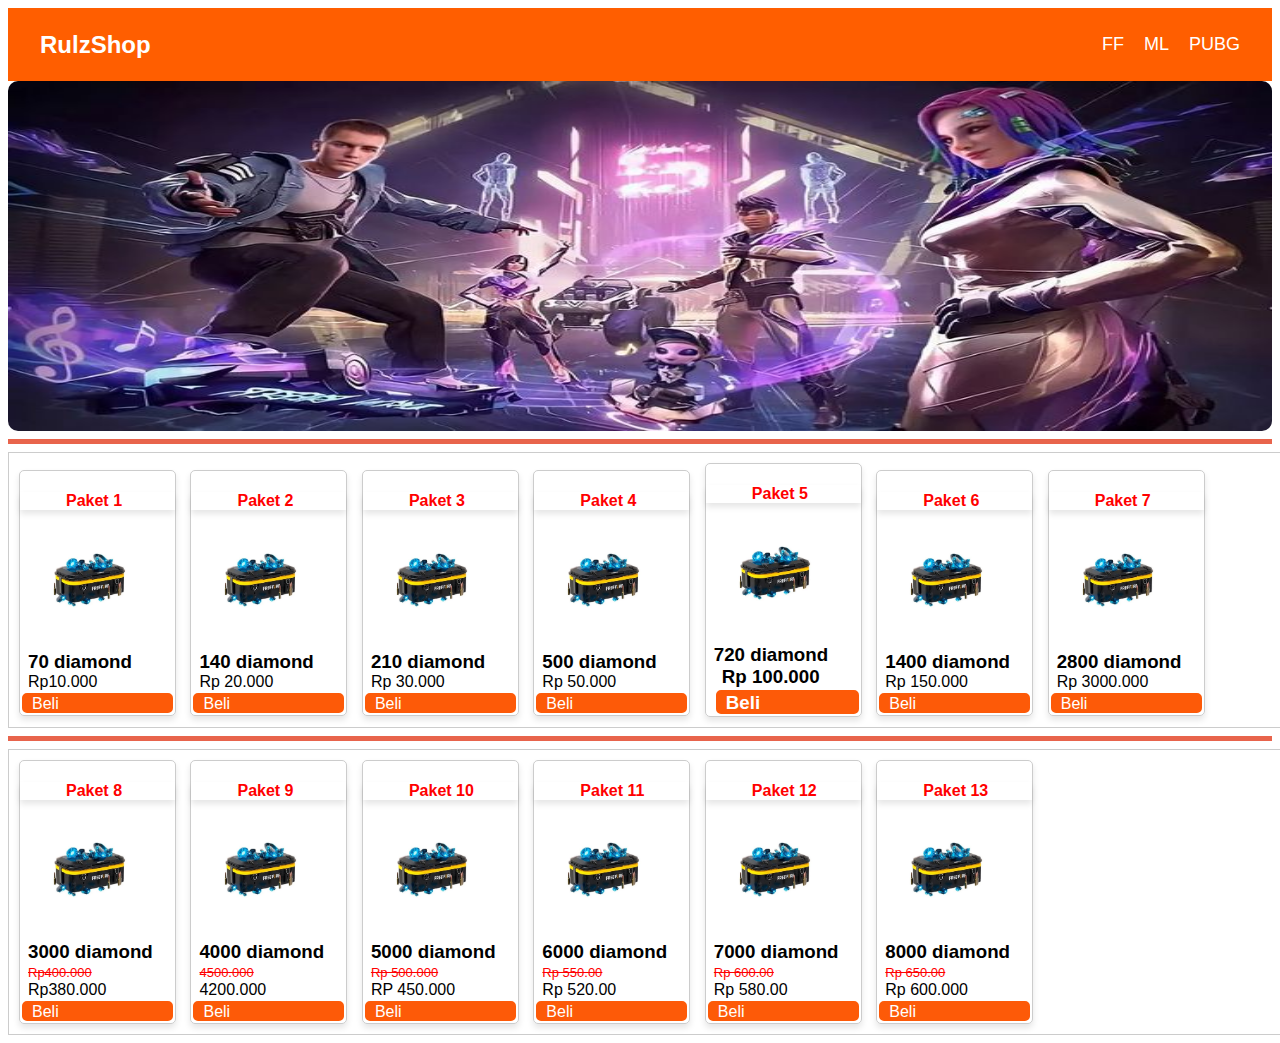
<file: ff.html>
<!DOCTYPE html>
<ht lang="en">
<head>
    <meta charset="UTF-8">
    <meta name="viewport" content="width=device-width, initial-scale=1.0">
    <title>Document</title>
    <link rel="stylesheet" href="css/ff.css">
</head>
<body>
    <header>
        <nav class="navbar">
            <div class="logo">
                <h1>RulzShop</h1>
            </div>
            <ul class="nav-links">
                <li><a href="ff.html">FF</a></li>
                <li><a href="mlbb.html">ML</a></li>
                <li><a href="pubg.html">PUBG</a></li>
            </ul>
        </nav>
    </header>
    <div class="slider-container">
        <div class="slider">
          <img src="asset/bg1.jpeg" alt="Gambar 1">
          <img src="asset/bg2.jpeg" alt="Gambar 2">
          <img src="asset/bg3.jpeg" alt="Gambar 3">
        </div>
      </div> 
      <hr class="horizontal-line">
      <div class="halaman1">
        <div class="card-container">
            <div class="card">
                <h4>Paket 1</h4>
                <img src="asset/dm1.jpeg" alt="Gambar 1">
                <h3>70 diamond</h3>
                <p>Rp10.000</p>
                <a href="form.html">Beli</a>
            </div>
            <div class="card">
                <h4>Paket 2</h4>
                <img src="asset/dm1.jpeg" alt="Gambar 2">
                <h3>140 diamond</h3>
                <p>Rp 20.000</p>
                <a href="form.html">Beli</a>
            </div>
            <div class="card">
                <h4>Paket 3</h4>
                <img src="asset/dm1.jpeg" alt="Gambar 2">
                <h3>210 diamond</h3>
                <p>Rp 30.000</p>
                <a href="form.html">Beli</a>
    
            </div>
            <div class="card">
                <h4>Paket 4</h4>
                <img src="asset/dm1.jpeg" alt="Gambar 2">
                <h3>500 diamond</h3>
                <p>Rp 50.000</p>
                <a href="form.html">Beli</a>
    
            </div>
            <div class="card">
                <h4>Paket 5</h4>
                <img src="asset/dm1.jpeg" alt="Gambar 2">
                <h3>720 diamond</h>
                <p>Rp 100.000</p>
                <a href="form.html">Beli</a>
    
            </div>
            <div class="card">
                <h4>Paket 6</h4>
                <img src="asset/dm1.jpeg" alt="Gambar 2">
                <h3>1400 diamond</h3>
                <p>Rp 150.000</p>
                <a href="form.html">Beli</a>
    
            </div>
            <div class="card">
                <h4>Paket 7</h4>
                <img src="asset/dm1.jpeg" alt="Gambar 2">
                <h3>2800 diamond</h3>
                <p>Rp 3000.000</p>
                <a href="form.html">Beli</a>
    
            </div>
        </div>
      </div>
      <hr class="horizontal-line1">
     <div class="halaman2">
        <div class="card-container">
            <div class="card">
                <h4>Paket 8</h4>
                <img src="asset/dm1.jpeg" alt="Gambar 1">
                <h3>3000 diamond</h3>
                <p1>Rp400.000</p1>
                <p>Rp380.000</p>
                <a href="form.html">Beli</a>
            </div>
            <div class="card">
                <h4>Paket 9</h4>
                <img src="asset/dm1.jpeg" alt="Gambar 2">
                <h3>4000 diamond</h3>
                <p1>4500.000</p1>
                <p>4200.000</p>
                <a href="form.html">Beli</a>
            </div>
            <div class="card">
                <h4>Paket 10</h4>
                <img src="asset/dm1.jpeg" alt="Gambar 2">
                <h3>5000 diamond</h3>
                <p1>Rp 500.000</p1>
                <p>RP 450.000</p>
                <a href="form.html">Beli</a>

            </div>
            <div class="card">
                <h4>Paket 11</h4>
                <img src="asset/dm1.jpeg" alt="Gambar 2">
                <h3>6000 diamond</h3>
                <p1>Rp 550.00</p1>
                <P>Rp 520.00</P>
                <a href="form.html">Beli</a>
            </div>
             <div class="card">
                <h4>Paket 12</h4>
                <img src="asset/dm1.jpeg" alt="Gambar 2">
                <h3>7000 diamond</h3>
                <p1>Rp 600.00</p1>
                <P>Rp 580.00</P>
                <a href="form.html">Beli</a>
            </div>
             <div class="card">
                <h4>Paket 13</h4>
                <img src="asset/dm1.jpeg" alt="Gambar 2">
                <h3>8000 diamond</h3>
                <p1>Rp 650.00</p1>
                <P>Rp 600.000</P>
                <a href="form.html">Beli</a>
            </div>
        </div>
      </div>  
    <script>
        const slider = document.querySelector('.slider');
let slideIndex = 0;

function slideImage() {
  slideIndex++;
  if (slideIndex === slider.children.length) {
    slideIndex = 0;
  }
  const transformValue = `translateX(-${slideIndex * 100}%)`;
  slider.style.transform = transformValue;
}
setInterval(slideImage, 5000);

    </script>
</body>
</html>
</file>
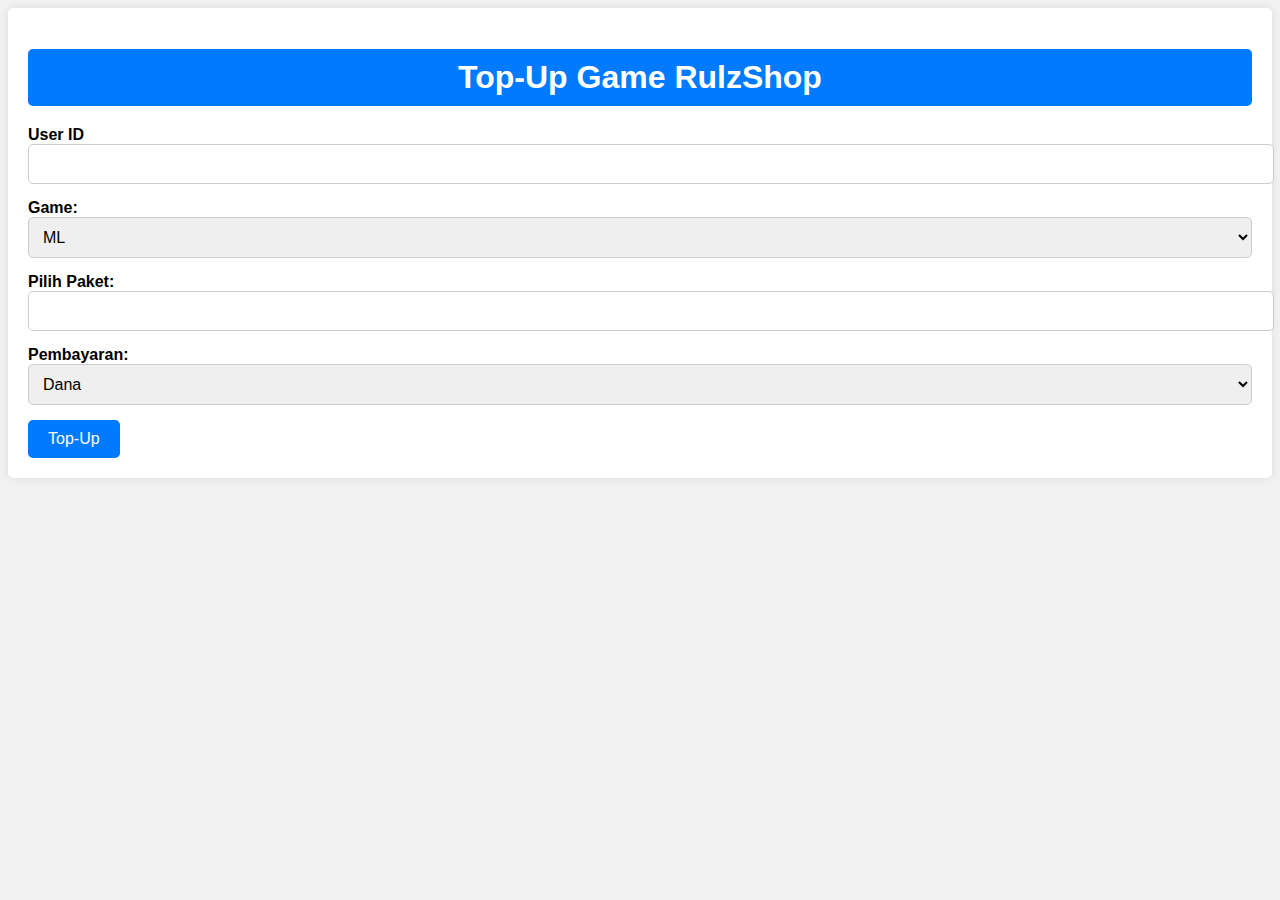
<file: form.html>
<!DOCTYPE html>
<html>

<head>
    <title>Top-Up Game</title>
    <link rel="stylesheet" type="text/css" href="css/form.css">
</head>

<body>
    <div class="container">
        <h1>Top-Up Game RulzShop</h1>
        <form id="topup-form">
            <div class="form-group">
                <label for="username">User ID</label>
                <input type="number" id="username" name="username" required>
            </div>
            <div class="form-group">
                <label for="game">Game:</label>
                <select id="game" name="game" required>
                    <option value="ML">ML</option>
                    <option value="FF">FF</option>
                    <option value="PUBG">PUBG</option>
                </select>
            </div>
            <div class="form-group">
                <label for="amount">Pilih Paket:</label>
                <input type="number" id="amount" name="amount" required>
            </div>
            <div class="form-group">
                <label for="payment">Pembayaran:</label>
                <select id="payment" name="payment" required>
                    <option value="Dana">Dana</option>
                    <option value="GoPay">GoPay</option>
                    <option value="Pulsa">Pulsa</option>
                </select>
            </div>
            <button type="button" class="topup-button" id="topup-button">Top-Up</button>
        </form>
    </div>

    <script>
        document.addEventListener("DOMContentLoaded", function () {
            const topupForm = document.getElementById("topup-form");
            const topupButton = document.getElementById("topup-button");

            topupButton.addEventListener("click", function () {
                const username = document.getElementById("username").value;
                const game = document.getElementById("game").value;
                const amount = document.getElementById("amount").value;
                const payment = document.getElementById("payment").value;

                const alertMessage = `Pembayaran Suksess!!!\n\nUser ID: ${username}\nGame: ${game}\nPaket: ${amount}\nPembayaran: ${payment}\n\nThank You :)`;
                alert(alertMessage);
            });
        });
    </script>
</body>

</html>
</file>
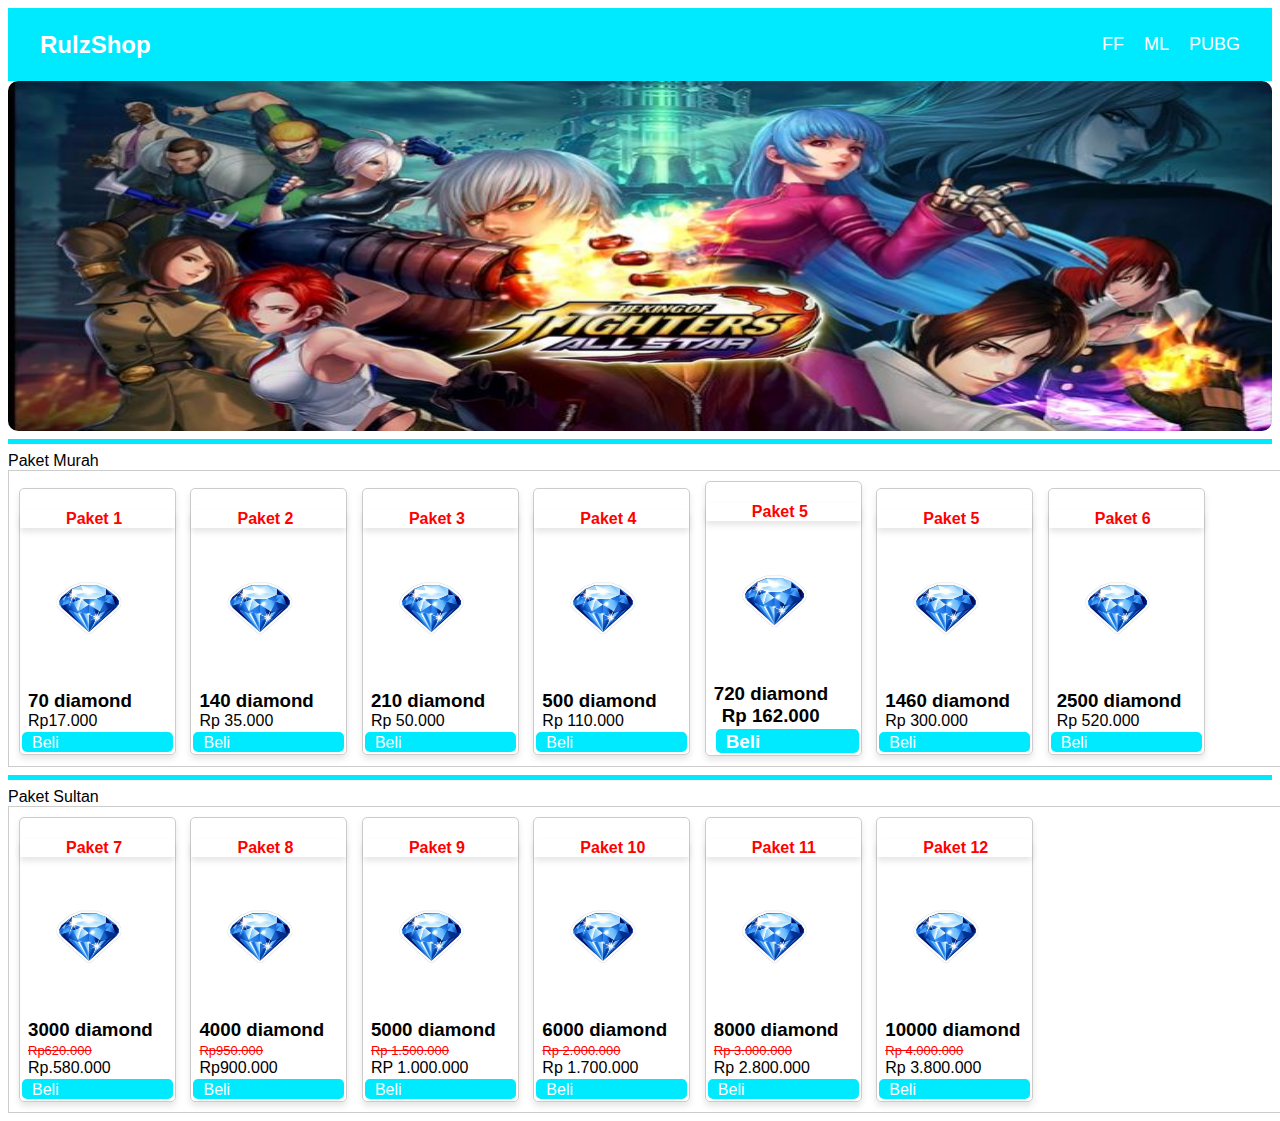
<file: mlbb.html>
<!DOCTYPE html>
<ht lang="en">
<head>
    <meta charset="UTF-8">
    <meta name="viewport" content="width=device-width, initial-scale=1.0">
    <title>Document</title>
    <link rel="stylesheet" href="css/mlbb.css">
</head>
<body>
    <header>
        <nav class="navbar">
            <div class="logo">
                <h1>RulzShop</h1>
            </div>
            <ul class="nav-links">
                <li><a href="ff.html">FF</a></li>
                <li><a href="mlbb.html">ML</a></li>
                <li><a href="pubg.html">PUBG</a></li>
            </ul>
        </nav>
    </header>
    <div class="slider-container">
        <div class="slider">
          <img src="asset/ml.jpeg" alt="Gambar 1">
          <img src="asset/Zodiac.jpeg" alt="Gambar 2">
          <img src="asset/mlbg3.jpeg" alt="Gambar 3">
        </div>
      </div> 
      <hr class="horizontal-line">
      <span class="text-in-line">Paket Murah</span>
      <div class="halaman1">
        <div class="card-container">
            <div class="card">
                <h4>Paket 1</h4>
                <img src="asset/dmml.jpg" alt="Gambar 1">
                <h3>70 diamond</h3>
                <p>Rp17.000</p>
                <a href="form.html">Beli</a>
            </div>
            <div class="card">
                <h4>Paket 2</h4>
                <img src="asset/dmml.jpg" alt="Gambar 2">
                <h3>140 diamond</h3>
                <p>Rp 35.000</p>
                <a href="form.html">Beli</a>
            </div>
            <div class="card">
                <h4>Paket 3</h4>
                <img src="asset/dmml.jpg" alt="Gambar 2">
                <h3>210 diamond</h3>
                <p>Rp 50.000</p>
                <a href="form.html">Beli</a>
    
            </div>
            <div class="card">
                <h4>Paket 4</h4>
                <img src="asset/dmml.jpg" alt="Gambar 2">
                <h3>500 diamond</h3>
                <p>Rp 110.000</p>
                <a href="form.html">Beli</a>
    
            </div>
            <div class="card">
                <h4>Paket 5</h4>
                <img src="asset/dmml.jpg" alt="Gambar 2">
                <h3>720 diamond</h>
                <p>Rp 162.000</p>
                <a href="form.html">Beli</a>
    
            </div>
            <div class="card">
                <h4>Paket 5</h4>
                <img src="asset/dmml.jpg" alt="Gambar 2">
                <h3>1460 diamond</h3>
                <p>Rp 300.000</p>
                <a href="form.html">Beli</a>
    
            </div>
            <div class="card">
                <h4>Paket 6</h4>
                <img src="asset/dmml.jpg" alt="Gambar 2">
                <h3>2500 diamond</h3>
                <p>Rp 520.000</p>
                <a href="form.html">Beli</a>
    
            </div>
        </div>
      </div>  
      <hr class="horizontal-line1">
      <span class="text-in-line1">Paket Sultan</span>  
      <div class="halaman2">
        <div class="card-container">
            <div class="card">
                <h4>Paket 7</h4>
                <img src="asset/dmml.jpg" alt="Gambar 1">
                <h3>3000 diamond</h3>
                <p1>Rp620.000</p1>
                <p>Rp.580.000</p>
                <a href="form.html">Beli</a>
            </div>
            <div class="card">
                <h4>Paket 8</h4>
                <img src="asset/dmml.jpg" alt="Gambar 2">
                <h3>4000 diamond</h3>
                <p1>Rp950.000</p1>
                <p>Rp900.000</p>
                <a href="form.html">Beli</a>
            </div>
            <div class="card">
                <h4>Paket 9</h4>
                <img src="asset/dmml.jpg" alt="Gambar 2">
                <h3>5000 diamond</h3>
                <p1>Rp 1.500.000</p1>
                <p>RP 1.000.000</p>
                <a href="form.html">Beli</a>
    
            </div>
            <div class="card">
                <h4>Paket 10</h4>
                <img src="asset/dmml.jpg" alt="Gambar 2">
                <h3>6000 diamond</h3>
                <p1>Rp 2.000.000</p1>
                <P>Rp 1.700.000</P>
                <a href="form.html">Beli</a>
    
            </div>
            <div class="card">
                <h4>Paket 11</h4>
                <img src="asset/dmml.jpg" alt="Gambar 2">
                <h3>8000 diamond</h3>
                <p1>Rp 3.000.000</p1>
                <p>Rp 2.800.000</p>
                <a href="form.html">Beli</a>
    
            </div>
            <div class="card">
                <h4>Paket 12</h4>
                <img src="asset/dmml.jpg" alt="Gambar 2">
                <h3>10000 diamond</h3>
                <p1>Rp 4.000.000</p1>
                <p>Rp 3.800.000</p>
                <a href="form.html">Beli</a>
            </div>
        </div>
      </div>  
    <script>
        const slider = document.querySelector('.slider');
let slideIndex = 0;

function slideImage() {
  slideIndex++;
  if (slideIndex === slider.children.length) {
    slideIndex = 0;
  }
  const transformValue = `translateX(-${slideIndex * 100}%)`;
  slider.style.transform = transformValue;
}

setInterval(slideImage, 3000);

    </script>
</body>
</html>
</file>
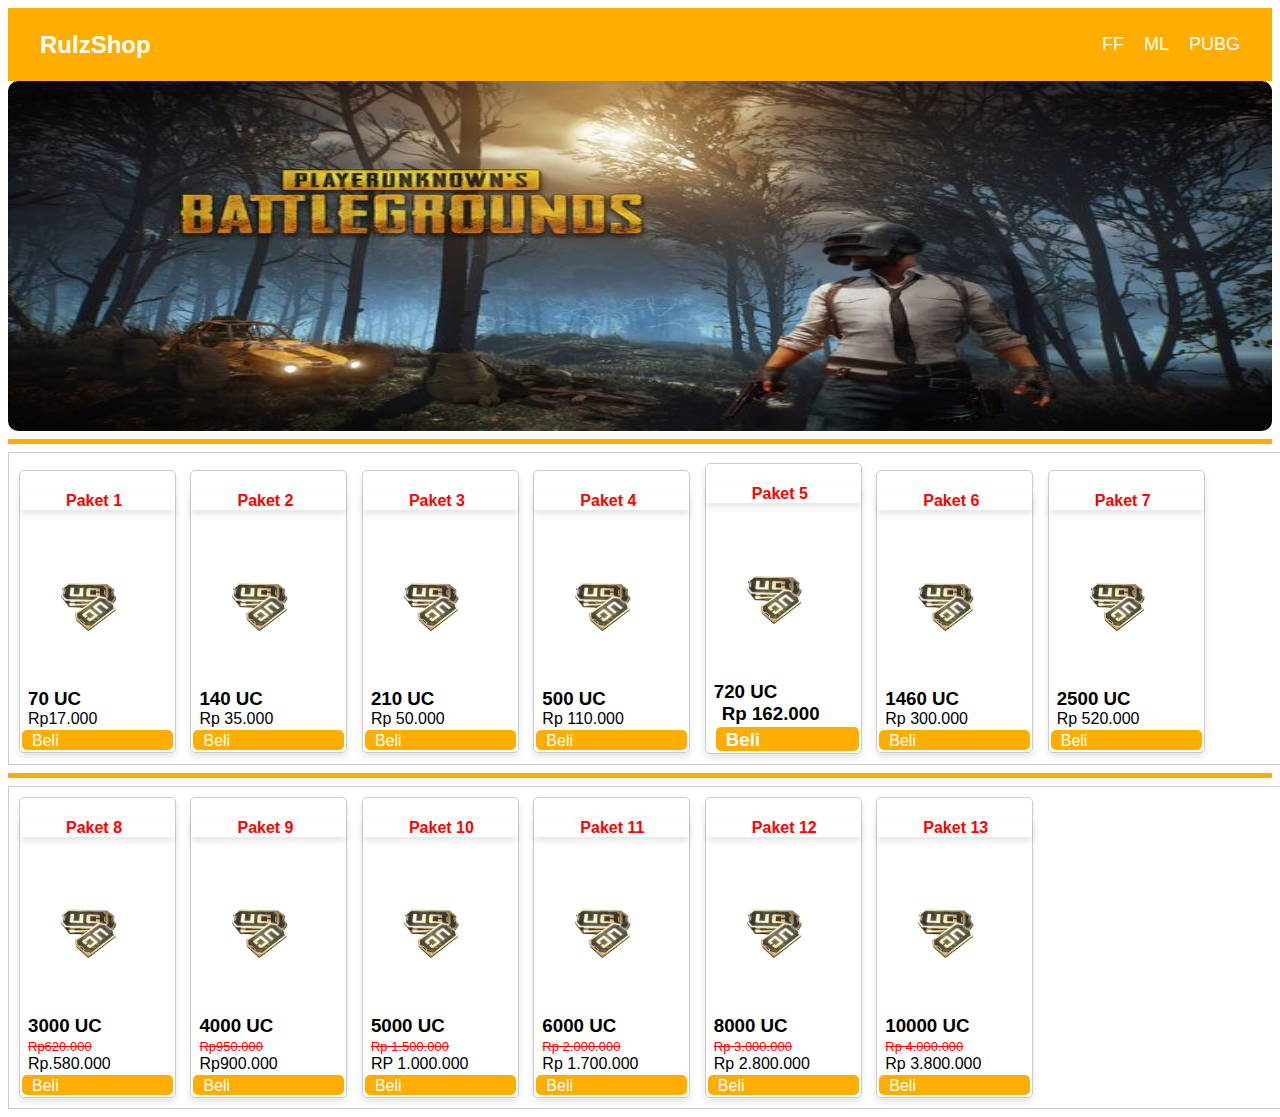
<file: pubg.html>
<!DOCTYPE html>
<ht lang="en">
<head>
    <meta charset="UTF-8">
    <meta name="viewport" content="width=device-width, initial-scale=1.0">
    <title>Document</title>
    <link rel="stylesheet" href="css/pubg.css">
</head>
<body>
    <header>
        <nav class="navbar">
            <div class="logo">
                <h1>RulzShop</h1>
            </div>
            <ul class="nav-links">
                <li><a href="ff.html">FF</a></li>
                <li><a href="mlbb.html">ML</a></li>
                <li><a href="pubg.html">PUBG</a></li>
            </ul>
        </nav>
    </header>
    <div class="slider-container">
        <div class="slider">
          <img src="asset/pubg1.jpeg" alt="Gambar 1">
          <img src="asset/pubg2.jpg" alt="Gambar 2">
          <img src="asset/pubg3.jpeg" alt="Gambar 3">
        </div>
      </div> 
      <hr class="horizontal-line">
      <div class="halaman1">
        <div class="card-container">
            <div class="card">
                <h4>Paket 1</h4>
                <img src="asset/uc.png" alt="Gambar 1">
                <h3>70 UC</h3>
                <p>Rp17.000</p>
                <a href="form.html">Beli</a>
            </div>
            <div class="card">
                <h4>Paket 2</h4>
                <img src="asset/uc.png" alt="Gambar 2">
                <h3>140 UC</h3>
                <p>Rp 35.000</p>
                <a href="form.html">Beli</a>
            </div>
            <div class="card">
                <h4>Paket 3</h4>
                <img src="asset/uc.png" alt="Gambar 2">
                <h3>210 UC</h3>
                <p>Rp 50.000</p>
                <a href="form.html">Beli</a>
    
            </div>
            <div class="card">
                <h4>Paket  4</h4>
                <img src="asset/uc.png" alt="Gambar 2">
                <h3>500 UC</h3>
                <p>Rp 110.000</p>
                <a href="form.html">Beli</a>
    
            </div>
            <div class="card">
                <h4>Paket 5</h4>
                <img src="asset/uc.png" alt="Gambar 2">
                <h3>720 UC</h>
                <p>Rp 162.000</p>
                <a href="form.html">Beli</a>
    
            </div>
            <div class="card">
                <h4>Paket 6</h4>
                <img src="asset/uc.png" alt="Gambar 2">
                <h3>1460 UC</h3>
                <p>Rp 300.000</p>
                <a href="form.html">Beli</a>
    
            </div>
            <div class="card">
                <h4>Paket 7</h4>
                <img src="asset/uc.png" alt="Gambar 2">
                <h3>2500 UC</h3>
                <p>Rp 520.000</p>
                <a href="form.html">Beli</a>
    
            </div>
        </div>
      </div>     
      <hr class="horizontal-line1">
      <div class="halaman2">
        <div class="card-container">
            <div class="card">
                <h4>Paket 8</h4>
                <img src="asset/uc.png" alt="Gambar 1">
                <h3>3000 UC</h3>
                <p1>Rp620.000</p1>
                <p>Rp.580.000</p>
                <a href="form.html">Beli</a>
            </div>
            <div class="card">
                <h4>Paket 9</h4>
                <img src="asset/uc.png" alt="Gambar 2">
                <h3>4000 UC</h3>
                <p1>Rp950.000</p1>
                <p>Rp900.000</p>
                <a href="form.html">Beli</a>
            </div>
            <div class="card">
                <h4>Paket 10</h4>
                <img src="asset/uc.png" alt="Gambar 2">
                <h3>5000 UC</h3>
                <p1>Rp 1.500.000</p1>
                <p>RP 1.000.000</p>
                <a href="form.html">Beli</a>
    
            </div>
            <div class="card">
                <h4>Paket 11</h4>
                <img src="asset/uc.png" alt="Gambar 2">
                <h3>6000 UC</h3>
                <p1>Rp 2.000.000</p1>
                <P>Rp 1.700.000</P>
                <a href="form.html">Beli</a>
    
            </div>
            <div class="card">
                <h4>Paket 12</h4>
                <img src="asset/uc.png" alt="Gambar 2">
                <h3>8000 UC</h3>
                <p1>Rp 3.000.000</p1>
                <p>Rp 2.800.000</p>
                <a href="form.html">Beli</a>
    
            </div>
            <div class="card">
                <h4>Paket 13</h4>
                <img src="asset/uc.png" alt="Gambar 2">
                <h3>10000 UC</h3>
                <p1>Rp 4.000.000</p1>
                <p>Rp 3.800.000</p>
                <a href="form.html">Beli</a>
            </div>
        </div>
      </div>  
    <script>
        const slider = document.querySelector('.slider');
let slideIndex = 0;

function slideImage() {
  slideIndex++;
  if (slideIndex === slider.children.length) {
    slideIndex = 0;
  }
  const transformValue = `translateX(-${slideIndex * 100}%)`;
  slider.style.transform = transformValue;
}

setInterval(slideImage, 3000);

    </script>
</body>
</html>
</file>
<file: css/ff.css>
body {
  margin: 1;
  padding: 0;
  font-family: Arial, sans-serif;
}

header {
  background-color: rgb(255, 94, 0);
  color: #fff;
  padding: 10px 0;
}

.navbar {
  display: flex;
  justify-content: space-between;
  align-items: center;
  max-width: 1200px;
  margin: 0 auto;
  padding: 0 20px;
}

.logo h1 {
  margin: 0;
  font-size: 24px;
  text-decoration: none;
}

.nav-links {
  list-style: none;
  padding: 0px;
  display: flex;
  gap: 20px;
}

.nav-links li {
  font-size: 18px;

}

.nav-links a {
  text-decoration: none;
  color: #fff;
  transition: color 0.3s ease;
}

.nav-links a:hover {
  color: rgb(255, 151, 99);
}

.slider-container {
  overflow: hidden;
  width: 100%;
  white-space: nowrap;
  transition: transform 0.3s ease-in-out;
}

.slider img {
  width: 100%;
  height: 350px;
  display: inline-block;
  vertical-align: top;
  border-radius: 10px;
}

.card-container {
  overflow-x: auto;
  white-space: nowrap;
  border: 1px solid #ccc;
  padding: 10px;
  width: 100%;
  justify-content: center;
}

.scrolling-container {
  display: inline-block;
}

.card {
  width: 155px;
  display: inline-block;
  margin-right: 10px;
  border: 1px solid #ccc;
  border-radius: 5px;
  box-shadow: 0 4px 6px rgba(0, 0, 0, 0.1);
}

.card h3 {
  padding-left: 8px;
  margin-bottom: 0;
}

.card p {
  padding-left: 8px;
  margin: 0;
}

.card a {
  text-decoration: none;
  color: rgb(255, 255, 255);
  padding-right: 125px;
  padding-top: 2px;
  background-color: rgb(253, 90, 8);
  border-radius: 7px;
  display: block;
  margin: 0 auto;
  padding-left: 10px;
  border: 2px solid;
}

.card img {
  width: 50%;
  height: auto;
  padding-left: 30px;
  padding-top: 20px;
  padding-bottom: 20px;
}

.card p1 {
  padding-left: 8px;
  font-size: small;
  text-decoration: line-through;
  color: red;
}

.card h4 {
  padding-left: 46px;
  color: rgb(255, 0, 0);
  box-shadow: 0 4px 6px rgba(0, 0, 0, 0.1);
}

.horizontal-line {
  border: none;
  height: 5px;
  background-color: rgba(227, 69, 40, 0.832);
}

.horizontal-line1 {
  border: none;
  height: 5px;
  background-color: rgba(227, 69, 40, 0.832);
}

@media (min-width: 280px) and (max-width: 600px) {
  .slider img {
    height: 200px;
  }
}

@media (min-width: 600px) and (max-width: 915px) {
  .slider img {
    height: 250px;
  }
}

@media (min-width: 915px) and (max-width: 1024px) {
  .slider img {
    height: 350px;
  }
}
</file>
<file: css/form.css>
body {
    font-family: Arial, sans-serif;
    background-color: #f2f2f2;
}

.container {
    background-color: #fff;
    padding: 20px;
    border-radius: 5px;
    box-shadow: 0 0 10px rgba(0, 0, 0, 0.1);
}

h1 {
    background-color: #007BFF;
    color: #fff;
    padding: 10px;
    border-radius: 5px;
    margin-bottom: 20px;
    text-align: center;
}

.form-group {
    margin-bottom: 15px;
}

label {
    display: block;
    font-weight: bold;
}

input[type="number"],
select {
    width: 100%;
    padding: 10px;
    border: 1px solid #ccc;
    border-radius: 5px;
    font-size: 16px;
}

button.topup-button {
    background-color: #007BFF;
    color: #fff;
    padding: 10px 20px;
    border: none;
    border-radius: 5px;
    cursor: pointer;
    font-size: 16px;
}

button.topup-button:hover {
    background-color: #0056b3;
}
.alert-container {
    display: flex;
    flex-direction: column;
    justify-content: center;
    align-items: center;
    position: fixed;
    top: 0;
    left: 0;
    width: 100%;
    height: 100%;
    background-color: rgba(0, 0, 0, 0.7);
    z-index: 999;
}

.alert-box {
    background-color: #fff;
    border-radius: 5px;
    padding: 20px;
    box-shadow: 0 0 10px rgba(0, 0, 0, 0.2);
    text-align: center;
}
</file>
<file: css/mlbb.css>
body {
    margin: 1;
    padding: 0;
    font-family: Arial, sans-serif;
  }
  
  header {
    background-color: rgb(0, 234, 255);
    color: #fff;
    padding: 10px 0;
  }
  
  .navbar {
    display: flex;
    justify-content: space-between;
    align-items: center;
    max-width: 1200px;
    margin: 0 auto;
    padding: 0 20px;
  }
  
  .logo h1 {
    margin: 0;
    font-size: 24px;
    text-decoration: none;
  }
  
  .nav-links {
    list-style: none;
    padding: 0px;
    display: flex;
    gap: 20px;
  }
  
  .nav-links li {
    font-size: 18px;
  
  }
  
  .nav-links a {
    text-decoration: none;
    color: #fff;
    transition: color 0.3s ease;
  }
  
  .nav-links a:hover {
    color: rgb(255, 151, 99);
  }
  
  .slider-container {
    overflow: hidden;
    width: 100%;
    white-space: nowrap;
    transition: transform 0.3s ease-in-out;
  }
  
  .slider img {
    width: 100%;
    height: 350px;
    display: inline-block;
    vertical-align: top;
    border-radius: 10px;
  }
  
  .card-container {
    overflow-x: auto;
    white-space: nowrap;
    border: 1px solid #ccc;
    padding: 10px;
    width: 100%;
    justify-content: center;
  }
  
  .scrolling-container {
    display: inline-block;
  }
  
  .card {
    width: 155px;
    display: inline-block;
    margin-right: 10px;
    border: 1px solid #ccc;
    border-radius: 5px;
    box-shadow: 0 4px 6px
      rgba(0, 0, 0, 0.1);
  }
  
  .card h3 {
    padding-left: 8px;
    margin-bottom: 0;
  }
  
  .card p {
    padding-left: 8px;
    margin: 0;
  }
  
  .card a {
    text-decoration: none;
    color: rgb(255, 255, 255);
    padding-right: 125px;
    padding-top: 2px;
    background-color: rgb(0, 234, 255);
    border-radius: 7px;
    display: block;
    margin: 0 auto;
    padding-left: 10px;
    border: 2px solid;
  }
  
  .card img {
    width: 50%;
    height: auto;
    padding-left: 30px;
    padding-top: 20px;
    padding-bottom: 20px;
  }
  
  .card p1 {
    padding-left: 8px;
    font-size: small;
    text-decoration: line-through;
    color: red;
  }
  
  .card h4 {
    padding-left: 46px;
    color: rgb(255, 0, 0);
    box-shadow: 0 4px 6px
      rgba(0, 0, 0, 0.1);
  }
  
  .horizontal-line {
    border: none;
    height: 5px;
    background-color: rgb(0, 234, 255);
  }
  

  
  .horizontal-line1 {
    border: none;
    height: 5px;
    background-color: rgb(0, 234, 255);
  }

  @media (min-width: 280px) and (max-width: 600px) {
    .slider img {
      height: 200px;
    }
  }
  
  @media (min-width: 600px) and (max-width: 915px) {
    .slider img {
      height: 250px;
    }
  }
  
  @media (min-width: 915px) and (max-width: 1024px) {
    .slider img {
      height: 350px;
    }
  }
</file>
<file: css/pubg.css>
body {
  margin: 1;
  padding: 0;
  font-family: Arial, sans-serif;
}

header {
  background-color: rgb(255, 174, 0);
  color: #fff;
  padding: 10px 0;
}

.navbar {
  display: flex;
  justify-content: space-between;
  align-items: center;
  max-width: 1200px;
  margin: 0 auto;
  padding: 0 20px;
}

.logo h1 {
  margin: 0;
  font-size: 24px;
  text-decoration: none;
}

.nav-links {
  list-style: none;
  padding: 0px;
  display: flex;
  gap: 20px;
}

.nav-links li {
  font-size: 18px;

}

.nav-links a {
  text-decoration: none;
  color: #fff;
  transition: color 0.3s ease;
}

.nav-links a:hover {
  color: rgb(255, 151, 99);
}

.slider-container {
  overflow: hidden;
  width: 100%;
  white-space: nowrap;
  transition: transform 0.3s ease-in-out;
}

.slider img {
  width: 100%;
  height: 350px;
  display: inline-block;
  vertical-align: top;
  border-radius: 10px;
}

.card-container {
  overflow-x: auto;
  white-space: nowrap;
  border: 1px solid #ccc;
  padding: 10px;
  width: 100%;
  justify-content: center;
}

.scrolling-container {
  display: inline-block;
}

.card {
  width: 155px;
  display: inline-block;
  margin-right: 10px;
  border: 1px solid #ccc;
  border-radius: 5px;
  box-shadow: 0 4px 6px
    rgba(0, 0, 0, 0.1);
}

.card h3 {
  padding-left: 8px;
  margin-bottom: 0;
}

.card p {
  padding-left: 8px;
  margin: 0;
}

.card a {
  text-decoration: none;
  color: rgb(255, 255, 255);
  padding-right: 125px;
  padding-top: 2px;
  background-color: rgb(255, 174, 0);
  border-radius: 7px;
  display: block;
  margin: 0 auto;
  padding-left: 10px;
  border: 2px solid;
}

.card img {
  width: 50%;
  height: auto;
  padding-left: 30px;
  padding-top: 20px;
  padding-bottom: 20px;
}

.card p1 {
  padding-left: 8px;
  font-size: small;
  text-decoration: line-through;
  color: red;
}

.card h4 {
  padding-left: 46px;
  color: rgb(255, 0, 0);
  box-shadow: 0 4px 6px
    rgba(0, 0, 0, 0.1);
}

.horizontal-line {
  border: none;
  height: 5px;
  background-color: rgb(255, 174, 0);
}

.horizontal-line1 {
  border: none;
  height: 5px;
  background-color: rgb(255, 174, 0);
}


@media (min-width: 280px) and (max-width: 600px) {
  .slider img {
    height: 200px;
  }
}

@media (min-width: 600px) and (max-width: 915px) {
  .slider img {
    height: 250px;
  }
}

@media (min-width: 915px) and (max-width: 1024px) {
  .slider img {
    height: 350px;
  }
}
</file>
